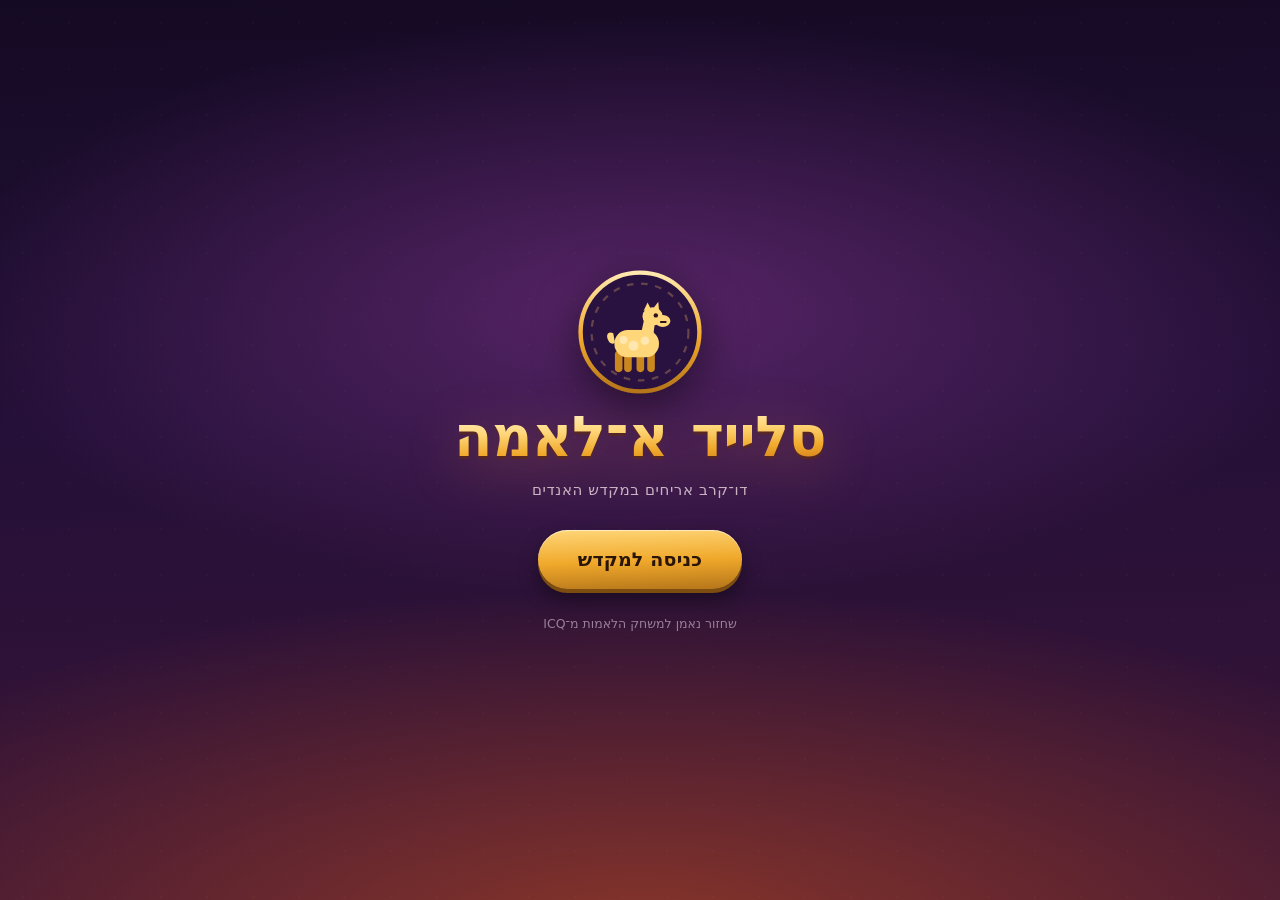
<file: index.html>
<!doctype html>
<html lang="he" dir="rtl">
<head>
<meta charset="utf-8">
<meta name="viewport" content="width=device-width, initial-scale=1, viewport-fit=cover, maximum-scale=1">
<title>סלייד-א-לאמה</title>
<meta name="description" content="סלייד-א-לאמה — שחזור של משחק הלאמות האגדי מ-ICQ. דו-קרב התאמות על לוח 5×5.">
<meta name="theme-color" content="#241038">
<meta name="color-scheme" content="dark">
<meta name="mobile-web-app-capable" content="yes">
<meta name="apple-mobile-web-app-capable" content="yes">
<meta name="apple-mobile-web-app-status-bar-style" content="black-translucent">
<meta name="apple-mobile-web-app-title" content="סלייד-א-לאמה">
<link rel="manifest" href="manifest.json">
<link rel="stylesheet" href="css/style.css">
</head>
<body>

<div id="app">

  <!-- ============================================================ landing -->
  <section class="screen screen-landing is-active" id="screen-landing">
    <div class="landing-inner">
      <div class="landing-badge" id="landing-mark" aria-hidden="true"></div>
      <h1 class="logo">
        <span class="logo-top">סלייד</span><span class="logo-dash">־</span><span class="logo-bottom">א־לאמה</span>
      </h1>
      <p class="tagline">דו־קרב אריחים במקדש האנדים</p>
      <button class="btn btn-primary btn-xl" id="btn-start" type="button">כניסה למקדש</button>
      <p class="landing-note">שחזור נאמן למשחק הלאמות מ־ICQ</p>
    </div>
  </section>

  <!-- =============================================================== menu -->
  <section class="screen screen-menu" id="screen-menu">
    <button class="icon-btn icon-btn-float" id="btn-mute-menu" type="button" aria-label="השתקה"></button>

    <header class="menu-head">
      <h2 class="menu-title">בחרו מצב משחק</h2>
    </header>

    <div class="menu-cards">
      <button class="mode-card" id="btn-mode-ai" type="button">
        <span class="mode-card-art" data-art="ai" aria-hidden="true"></span>
        <span class="mode-card-body">
          <span class="mode-card-title">נגד המחשב</span>
          <span class="mode-card-sub">לאמה אחת מולכם — בשלוש רמות קושי</span>
          <span class="mode-card-stats" id="stats-ai">—</span>
        </span>
      </button>

      <div class="difficulty" id="difficulty" role="group" aria-label="רמת קושי">
        <span class="difficulty-label">רמת קושי</span>
        <div class="seg">
          <button class="seg-btn" type="button" data-diff="easy">קל</button>
          <button class="seg-btn" type="button" data-diff="medium">בינוני</button>
          <button class="seg-btn" type="button" data-diff="hard">קשה</button>
        </div>
      </div>

      <button class="mode-card" id="btn-mode-hotseat" type="button">
        <span class="mode-card-art" data-art="duo" aria-hidden="true"></span>
        <span class="mode-card-body">
          <span class="mode-card-title">שני שחקנים</span>
          <span class="mode-card-sub">על אותו מכשיר, תור אחרי תור</span>
          <span class="mode-card-stats" id="stats-hotseat">—</span>
        </span>
      </button>
    </div>

    <div class="menu-foot">
      <button class="btn btn-ghost" id="btn-help" type="button">איך משחקים?</button>
    </div>
  </section>

  <!-- =============================================================== game -->
  <section class="screen screen-game" id="screen-game">

    <header class="game-head">
      <div class="head-side">
        <button class="icon-btn" id="btn-home" type="button" aria-label="תפריט ראשי"></button>
        <button class="icon-btn" id="btn-restart" type="button" aria-label="משחק חדש"></button>
      </div>
      <div class="head-turncount"><span id="turn-count">1</span><small>תור</small></div>
      <div class="head-side head-side-end">
        <button class="icon-btn" id="btn-mute" type="button" aria-label="השתקה"></button>
      </div>
    </header>

    <!-- lama bench -->
    <div class="bench" id="bench" dir="ltr">
      <div class="bench-plank" aria-hidden="true"></div>
      <div class="bench-divider" aria-hidden="true"></div>
      <div class="bench-lamas" id="lamas"></div>
    </div>

    <!-- score panels -->
    <div class="panels" dir="ltr">
      <div class="panel panel-p1" id="panel-0" dir="rtl">
        <div class="panel-name" id="name-0">שחקן 1</div>
        <div class="panel-score" id="score-0">0</div>
        <div class="panel-lamas"><span id="lamacount-0">5</span> לאמות</div>
      </div>
      <div class="panel panel-p2" id="panel-1" dir="rtl">
        <div class="panel-name" id="name-1">שחקן 2</div>
        <div class="panel-score" id="score-1">0</div>
        <div class="panel-lamas"><span id="lamacount-1">5</span> לאמות</div>
      </div>
    </div>

    <!-- turn strip + next tile -->
    <div class="turnbar">
      <div class="turnbar-text" id="turn-text">תור שלך</div>
      <div class="nexttile">
        <span class="nexttile-label">האריח הבא</span>
        <div class="nexttile-slot" id="next-tile"></div>
      </div>
    </div>

    <!-- board and its 15 entry arrows -->
    <div class="stage" dir="ltr">
      <div class="arrows arrows-top" id="arrows-top"></div>
      <div class="board-mid">
        <div class="arrows arrows-side" id="arrows-left"></div>
        <div class="frame">
          <div class="board" id="board">
            <div class="cells" id="cells"></div>
            <div class="tiles" id="tiles"></div>
            <div class="fx" id="fx"></div>
          </div>
        </div>
        <div class="arrows arrows-side" id="arrows-right"></div>
      </div>
    </div>

    <p class="hint" id="hint">בחרו חץ כדי להחליק את האריח פנימה</p>
  </section>

  <!-- ================================================================ end -->
  <section class="screen screen-end" id="screen-end">
    <canvas class="confetti" id="confetti" aria-hidden="true"></canvas>
    <div class="end-card">
      <div class="end-trophy" id="end-trophy" aria-hidden="true"></div>
      <h2 class="end-title" id="end-title">ניצחון!</h2>
      <p class="end-sub" id="end-sub"></p>
      <div class="end-scores" dir="ltr">
        <div class="end-score" dir="rtl"><span class="end-score-name" id="end-name-0">שחקן 1</span><span class="end-score-val" id="end-score-0">0</span><span class="end-score-lamas" id="end-lamas-0">5 לאמות</span></div>
        <div class="end-score" dir="rtl"><span class="end-score-name" id="end-name-1">שחקן 2</span><span class="end-score-val" id="end-score-1">0</span><span class="end-score-lamas" id="end-lamas-1">5 לאמות</span></div>
      </div>
      <div class="end-actions">
        <button class="btn btn-primary" id="btn-again" type="button">שחק שוב</button>
        <button class="btn btn-ghost" id="btn-tomenu" type="button">תפריט</button>
      </div>
    </div>
  </section>

  <!-- ============================================================== modal -->
  <div class="modal" id="modal" hidden>
    <div class="modal-backdrop" id="modal-backdrop"></div>
    <div class="modal-card" role="dialog" aria-modal="true" aria-labelledby="modal-title">
      <h3 class="modal-title" id="modal-title">כותרת</h3>
      <div class="modal-body" id="modal-body"></div>
      <div class="modal-actions" id="modal-actions"></div>
    </div>
  </div>

</div>

<script src="js/game.js"></script>
<script src="js/audio.js"></script>
<script src="js/ai.js"></script>
<script src="js/ui.js"></script>
</body>
</html>
</file>
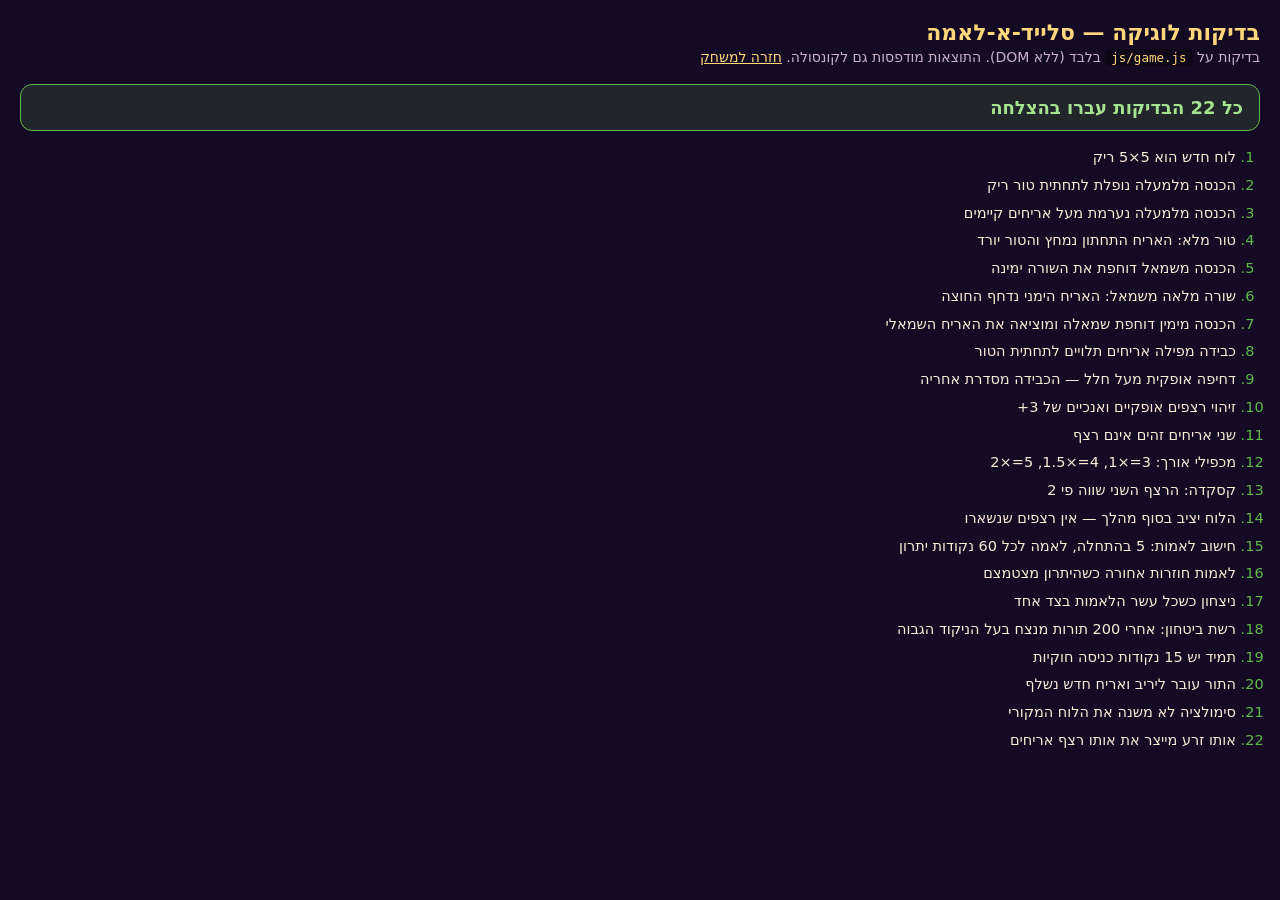
<file: tests.html>
<!doctype html>
<html lang="he" dir="rtl">
<head>
<meta charset="utf-8">
<meta name="viewport" content="width=device-width, initial-scale=1">
<title>בדיקות — סלייד-א-לאמה</title>
<style>
  body { margin: 0; padding: 20px; background: #150a24; color: #f7ead7;
         font-family: "Rubik", "Heebo", "Arial Hebrew", system-ui, sans-serif; }
  h1 { font-size: 22px; color: #ffd77a; margin: 0 0 4px; }
  p.sub { color: #c9b3c6; font-size: 14px; margin: 0 0 18px; }
  #summary { font-size: 18px; font-weight: 800; padding: 12px 16px; border-radius: 12px; margin-bottom: 16px; }
  #summary.pass { background: rgba(95,184,74,.16); border: 1.5px solid #5fb84a; color: #a6e390; }
  #summary.fail { background: rgba(228,64,95,.16); border: 1.5px solid #e4405f; color: #ff8a9d; }
  ol { padding-inline-start: 24px; margin: 0; }
  li { margin-bottom: 6px; font-size: 14.5px; line-height: 1.5; }
  li.ok::marker { color: #5fb84a; }
  li.bad { color: #ff8a9d; }
  li.bad::marker { color: #e4405f; }
  code { direction: ltr; unicode-bidi: embed; display: inline-block; background: rgba(0,0,0,.35);
         padding: 1px 6px; border-radius: 5px; font-size: 12.5px; color: #ffd77a; }
  .detail { display: block; color: #c9b3c6; font-size: 12.5px; direction: ltr; text-align: left; }
  a { color: #ffd77a; }
</style>
</head>
<body>
<h1>בדיקות לוגיקה — סלייד-א-לאמה</h1>
<p class="sub">בדיקות על <code>js/game.js</code> בלבד (ללא DOM). התוצאות מודפסות גם לקונסולה. <a href="index.html">חזרה למשחק</a></p>
<div id="summary">מריץ…</div>
<ol id="results"></ol>

<script src="js/game.js"></script>
<script>
(function () {
  'use strict';
  var G = window.SAL.Game;
  var results = [];

  function check(name, fn) {
    try {
      fn();
      results.push({ name: name, ok: true });
      console.log('%c PASS ', 'background:#2c7a22;color:#fff', name);
    } catch (err) {
      results.push({ name: name, ok: false, detail: err && err.message });
      console.error('FAIL:', name, '\n ', err && err.message);
    }
  }

  function eq(actual, expected, what) {
    var a = JSON.stringify(actual), b = JSON.stringify(expected);
    if (a !== b) throw new Error((what || 'value') + ': got ' + a + ', expected ' + b);
  }
  function ok(cond, what) { if (!cond) throw new Error(what || 'expected truthy'); }

  var T = { B: '0', C: '1', A: '2', G: '3', L: '4', D: '5' };
  function move(side, index) { return { side: side, index: index }; }
  function tile(t) { return G.makeTile(t); }

  /* ---------------------------------------------------------- 1. board -- */

  check('לוח חדש הוא 5×5 ריק', function () {
    var b = G.emptyBoard();
    eq(G.toTypes(b), ['.....', '.....', '.....', '.....', '.....']);
    ok(G.isEmpty(b), 'board should report empty');
  });

  /* -------------------------------------------------- 2-4. top insertion -- */

  check('הכנסה מלמעלה נופלת לתחתית טור ריק', function () {
    var res = G.applyInsert(G.emptyBoard(), tile(0), move('top', 2));
    eq(G.toTypes(res.board), ['.....', '.....', '.....', '.....', '..0..']);
    eq(res.crushed.length, 0, 'crushed count');
  });

  check('הכנסה מלמעלה נערמת מעל אריחים קיימים', function () {
    var b = G.fromTypes(['.....', '.....', '.....', '..1..', '..0..']);
    var res = G.applyInsert(b, tile(2), move('top', 2));
    eq(G.toTypes(res.board), ['.....', '.....', '..2..', '..1..', '..0..']);
  });

  check('טור מלא: האריח התחתון נמחץ והטור יורד', function () {
    var b = G.fromTypes(['..0..', '..1..', '..2..', '..3..', '..4..']);
    var res = G.applyInsert(b, tile(5), move('top', 2));
    eq(G.toTypes(res.board), ['..5..', '..0..', '..1..', '..2..', '..3..'], 'column shifted down');
    eq(res.crushed.length, 1, 'one tile crushed');
    eq(res.crushed[0].tile.t, 4, 'the bottom tile (4) is the one crushed');
  });

  /* ------------------------------------------- 5-7. horizontal insertion -- */

  check('הכנסה משמאל דוחפת את השורה ימינה', function () {
    var b = G.fromTypes(['.....', '.....', '.....', '.....', '01...']);
    var res = G.applyInsert(b, tile(2), move('left', 4));
    eq(G.toTypes(res.board), ['.....', '.....', '.....', '.....', '201..']);
    eq(res.crushed.length, 0, 'nothing pushed out of a non-full row');
  });

  check('שורה מלאה משמאל: האריח הימני נדחף החוצה', function () {
    var b = G.fromTypes(['.....', '.....', '.....', '.....', '01234']);
    var res = G.applyInsert(b, tile(5), move('left', 4));
    eq(G.toTypes(res.board), ['.....', '.....', '.....', '.....', '50123']);
    eq(res.crushed.length, 1, 'one tile pushed out');
    eq(res.crushed[0].tile.t, 4, 'the rightmost tile leaves');
  });

  check('הכנסה מימין דוחפת שמאלה ומוציאה את האריח השמאלי', function () {
    var b = G.fromTypes(['.....', '.....', '.....', '.....', '01234']);
    var res = G.applyInsert(b, tile(5), move('right', 4));
    eq(G.toTypes(res.board), ['.....', '.....', '.....', '.....', '12345']);
    eq(res.crushed[0].tile.t, 0, 'the leftmost tile leaves');
  });

  /* -------------------------------------------------------- 8. gravity -- */

  check('כבידה מפילה אריחים תלויים לתחתית הטור', function () {
    var b = G.fromTypes(['0....', '1....', '.....', '....2', '.....']);
    var g = G.applyGravity(b);
    eq(G.toTypes(g.board), ['.....', '.....', '.....', '0....', '1...2']);
    eq(g.moves.length, 3, 'three tiles moved');
  });

  check('דחיפה אופקית מעל חלל — הכבידה מסדרת אחריה', function () {
    var b = G.fromTypes(['.....', '.....', '.....', '0....', '00...']);
    var res = G.applyInsert(b, tile(1), move('left', 3));
    eq(G.toTypes(res.board), ['.....', '.....', '.....', '10...', '00...'], 'row pushed right');
    var g = G.applyGravity(res.board);
    eq(G.toTypes(g.board), ['.....', '.....', '.....', '10...', '00...'], 'already settled');
  });

  /* --------------------------------------------------- 10-11. matching -- */

  check('זיהוי רצפים אופקיים ואנכיים של 3+', function () {
    var b = G.fromTypes(['.....', '.....', '...2.', '...2.', '11122']);
    var runs = G.findRuns(b);
    eq(runs.length, 2, 'one horizontal + one vertical run');
    var h = runs.filter(function (r) { return r.dir === 'h'; })[0];
    var v = runs.filter(function (r) { return r.dir === 'v'; })[0];
    eq(h.cells.length, 3, 'horizontal run length');
    eq(v.cells.length, 3, 'vertical run length');
    eq(v.t, 2, 'vertical run is apples');
  });

  check('שני אריחים זהים אינם רצף', function () {
    var b = G.fromTypes(['.....', '.....', '.....', '.....', '11...']);
    eq(G.findRuns(b).length, 0, 'runs found');
  });

  /* ----------------------------------------------------- 12. multipliers -- */

  check('מכפילי אורך: 3=×1, 4=×1.5, 5=×2', function () {
    eq(G.lengthMultiplier(3), 1);
    eq(G.lengthMultiplier(4), 1.5);
    eq(G.lengthMultiplier(5), 2);

    var three = G.fromTypes(['.....', '.....', '.....', '.....', '000..']);
    eq(G.resolveMatches(three, null).points, 30, '3 bananas');

    var four = G.fromTypes(['.....', '.....', '.....', '.....', '1111.']);
    eq(G.resolveMatches(four, null).points, 90, '4 cherries = floor(60*1.5)');

    var five = G.fromTypes(['.....', '.....', '.....', '.....', '00000']);
    eq(G.resolveMatches(five, null).points, 100, '5 bananas = floor(50*2)');
  });

  /* -------------------------------------------------------- 13. cascade -- */

  check('קסקדה: הרצף השני שווה פי 2', function () {
    /* Cherry pushed into the (full) row 3 from the left: the pushed-out tile
       lets a banana row complete, and the tiles that drop into the hole form a
       second, doubled match. */
    var b = G.fromTypes([
      '2....',
      '0320.',
      '51031',
      '00243',
      '22022'
    ]);
    var res = G.applyMove(b, tile(1), move('left', 3));
    var matchSteps = res.steps.filter(function (s) { return s.type === 'match'; });
    eq(matchSteps.length, 2, 'number of match passes');
    eq(matchSteps[0].cascade, 1, 'first pass is cascade 1');
    eq(matchSteps[1].cascade, 2, 'second pass is cascade 2');
    eq(matchSteps[0].points, matchSteps[0].base, 'cascade 1 is unmultiplied');
    eq(matchSteps[1].points, matchSteps[1].base * 2, 'cascade 2 doubles its base');
    eq([matchSteps[0].points, matchSteps[1].points], [30, 400], 'concrete cascade values');
    eq(res.points, 430, 'total for the move');
    eq(res.crushed.length, 1, 'the full row pushed one tile out');
    eq(G.toTypes(res.board), ['.....', '2....', '03.0.', '51.31', '10.24'], 'settled board');
  });

  check('הלוח יציב בסוף מהלך — אין רצפים שנשארו', function () {
    var b = G.fromTypes(['.....', '.....', '.....', '.....', '.111.']);
    var res = G.applyMove(b, tile(1), move('top', 0));
    eq(G.findRuns(res.board).length, 0, 'no runs remain after resolution');
    ok(res.points > 0, 'the completed run scored');
  });

  /* ---------------------------------------------------------- 15. lamas -- */

  check('חישוב לאמות: 5 בהתחלה, לאמה לכל 60 נקודות יתרון', function () {
    eq(G.lamasForP1(0, 0), 5, 'even game');
    eq(G.lamasForP1(59, 0), 5, 'lead below the threshold');
    eq(G.lamasForP1(60, 0), 6, 'one full lead step');
    eq(G.lamasForP1(0, 60), 4, 'trailing by one step');
    eq(G.lamasForP1(180, 0), 8, 'three steps');
    eq(G.lamasForP1(10000, 0), 10, 'clamped at ten');
    eq(G.lamasForP1(0, 10000), 0, 'clamped at zero');
  });

  check('לאמות חוזרות אחורה כשהיתרון מצטמצם', function () {
    eq(G.lamasForP1(300, 0), 10, 'p1 far ahead');
    eq(G.lamasForP1(300, 120), 8, 'lead shrank to 180 -> 8 lamas');
    eq(G.lamasForP1(300, 300), 5, 'back to even');
  });

  /* --------------------------------------------------- 17. win condition -- */

  check('ניצחון כשכל עשר הלאמות בצד אחד', function () {
    var s = G.createState({ seed: 5, mode: 'hotseat' });
    s.scores = [299, 0];
    s.board = G.fromTypes(['.....', '.....', '.....', '.....', '.555.']);
    s.nextTile = G.makeTile(5);
    var res = G.playMove(s, move('top', 0));
    ok(res.points >= 180, 'three gems score at least 180, got ' + res.points);
    eq(s.lamas, 10, 'all lamas crossed');
    ok(s.over, 'game should be over');
    eq(s.winner, 0, 'player 1 wins');
    eq(s.reason, 'lamas', 'win reason');
  });

  check('רשת ביטחון: אחרי 200 תורות מנצח בעל הניקוד הגבוה', function () {
    var s = G.createState({ seed: 9, mode: 'hotseat' });
    s.turn = G.MAX_TURNS;
    s.scores = [120, 100];
    s.nextTile = G.makeTile(0);
    G.playMove(s, move('top', 0));
    ok(s.over, 'game ends at the turn cap');
    eq(s.reason, 'turns', 'reason');
    eq(s.winner, 0, 'higher score wins');
  });

  /* ----------------------------------------------------------- 19. misc -- */

  check('תמיד יש 15 נקודות כניסה חוקיות', function () {
    eq(G.legalMoves().length, 15, 'move count');
    var full = G.fromTypes(['01234', '01234', '01234', '01234', '01234']);
    eq(G.legalMoves().length, 15, 'a full board still offers every entry');
    var res = G.applyMove(full, tile(5), move('right', 0));
    ok(res.crushed.length === 1, 'a full row still accepts a tile by pushing one out');
  });

  check('התור עובר ליריב ואריח חדש נשלף', function () {
    var s = G.createState({ seed: 11, mode: 'hotseat' });
    var first = s.nextTile;
    eq(s.current, 0, 'player 1 starts');
    G.playMove(s, move('top', 0));
    eq(s.current, 1, 'turn passed');
    eq(s.turn, 2, 'turn counter advanced');
    ok(s.nextTile !== first, 'a fresh tile was drawn');
  });

  check('סימולציה לא משנה את הלוח המקורי', function () {
    var b = G.fromTypes(['.....', '.....', '.....', '.....', '.111.']);
    var before = G.toTypes(b);
    G.simulate(b, tile(1), move('left', 4));
    G.applyMove(b, tile(1), move('top', 0));
    eq(G.toTypes(b), before, 'source board untouched');
  });

  check('אותו זרע מייצר את אותו רצף אריחים', function () {
    var a = G.createState({ seed: 1234 });
    var c = G.createState({ seed: 1234 });
    var seqA = [], seqC = [];
    for (var i = 0; i < 20; i++) {
      seqA.push(G.pickTileType(a.rnd));
      seqC.push(G.pickTileType(c.rnd));
    }
    eq(seqA, seqC, 'deterministic RNG');
    ok(seqA.some(function (t) { return t !== seqA[0]; }), 'the stream is not constant');
  });

  /* ---------------------------------------------------------- summary -- */

  var passed = results.filter(function (r) { return r.ok; }).length;
  var total = results.length;
  var list = document.getElementById('results');
  results.forEach(function (r) {
    var li = document.createElement('li');
    li.className = r.ok ? 'ok' : 'bad';
    li.textContent = r.name;
    if (!r.ok) {
      var d = document.createElement('span');
      d.className = 'detail';
      d.textContent = r.detail || '';
      li.appendChild(d);
    }
    list.appendChild(li);
  });
  var sum = document.getElementById('summary');
  sum.className = passed === total ? 'pass' : 'fail';
  sum.textContent = passed === total
    ? 'כל ' + total + ' הבדיקות עברו בהצלחה'
    : (total - passed) + ' מתוך ' + total + ' בדיקות נכשלו';
  console.log('%c' + passed + '/' + total + ' tests passed', 'font-weight:bold');
})();
</script>
</body>
</html>
</file>
<file: css/style.css>
/* ==========================================================================
   סלייד-א-לאמה — Andean temple at sunset.
   Palette: indigo night, sun-baked stone, molten gold. No external assets.
   ========================================================================== */

:root {
  /* ground */
  --night-0: #150a24;
  --night-1: #241038;
  --night-2: #33184c;
  --dusk:    #6a2a6f;
  --ember:   #c8501f;

  /* stone */
  --stone-1: #5b4560;
  --stone-2: #3d2b48;
  --stone-3: #2a1c33;
  --recess:  #1d1128;

  /* gold + ink */
  --gold-1:  #ffd77a;
  --gold-2:  #f0a92b;
  --gold-3:  #b5751a;
  --cream:   #f7ead7;
  --cream-dim: #c9b3c6;

  /* tiles */
  --t-banana: #f5cf3f;
  --t-cherry: #e4405f;
  --t-apple:  #5fb84a;
  --t-grapes: #a35ad6;
  --t-bell:   #ff8f2e;
  --t-gem:    #34c9dd;

  /* player accents */
  --p1: #ffb545;
  --p2: #4ad3d0;

  --radius: 14px;
  --radius-sm: 10px;
  --shadow-lift: 0 10px 26px rgba(0, 0, 0, .45);

  /* board metrics — everything below is derived from --stage */
  --stage: min(calc(100vw - 18px), 430px);
  --gap: 6px;
  --arrow: 28px;
  --agap: 5px;
  --frame: 9px;   /* stone border thickness, part of the layout */
  --framebd: 2px; /* gold inlay on the frame */
  --edge: calc(var(--arrow) + var(--agap) + var(--frame) + var(--framebd));
  --cell: calc((var(--stage) - 2 * var(--edge) - 4 * var(--gap)) / 5);
  --step: calc(var(--cell) + var(--gap));
}

* { box-sizing: border-box; -webkit-tap-highlight-color: transparent; }

html, body {
  margin: 0;
  padding: 0;
  height: 100%;
  overflow: hidden;
}

body {
  background: var(--night-0);
  color: var(--cream);
  font-family: "Rubik", "Heebo", "Arial Hebrew", "Narkisim", "Segoe UI", system-ui, -apple-system, sans-serif;
  font-size: 16px;
  line-height: 1.45;
  overscroll-behavior: none;
  touch-action: manipulation;
  user-select: none;
  -webkit-user-select: none;
}

#app {
  position: relative;
  height: 100%;
  height: 100dvh;
  width: 100%;
  overflow: hidden;
  /* sunset behind the temple: warm low glow + violet halo */
  background:
    radial-gradient(120% 62% at 50% 104%, rgba(200, 80, 31, .55) 0%, rgba(200, 80, 31, 0) 62%),
    radial-gradient(78% 46% at 50% 34%, rgba(146, 60, 158, .48) 0%, rgba(146, 60, 158, 0) 70%),
    linear-gradient(178deg, var(--night-0) 0%, var(--night-1) 46%, #3a1436 100%);
}

/* faint stone-dust texture, pure CSS */
#app::after {
  content: "";
  position: absolute;
  inset: 0;
  pointer-events: none;
  opacity: .5;
  background-image:
    radial-gradient(rgba(255, 226, 180, .05) 1px, transparent 1px),
    radial-gradient(rgba(255, 226, 180, .035) 1px, transparent 1px);
  background-size: 46px 46px, 71px 71px;
  background-position: 0 0, 23px 31px;
}

/* ------------------------------------------------------------- screens -- */

.screen {
  position: absolute;
  inset: 0;
  display: none;
  flex-direction: column;
  align-items: center;
  padding: max(10px, env(safe-area-inset-top)) 10px max(10px, env(safe-area-inset-bottom));
  z-index: 1;
}
.screen.is-active { display: flex; animation: screen-in .28s ease both; }

@keyframes screen-in {
  from { opacity: 0; transform: translateY(10px); }
  to   { opacity: 1; transform: none; }
}

/* ------------------------------------------------------------- buttons -- */

.btn {
  font: inherit;
  font-weight: 800;
  letter-spacing: .01em;
  border: 0;
  cursor: pointer;
  padding: 13px 26px;
  border-radius: 999px;
  color: #2a1508;
  background: linear-gradient(178deg, var(--gold-1) 0%, var(--gold-2) 52%, var(--gold-3) 100%);
  box-shadow: 0 4px 0 #7c4d0f, 0 10px 20px rgba(0, 0, 0, .4), inset 0 1px 0 rgba(255, 255, 255, .55);
  transition: transform .12s ease, box-shadow .12s ease, filter .12s ease;
}
.btn:active { transform: translateY(3px); box-shadow: 0 1px 0 #7c4d0f, 0 4px 10px rgba(0, 0, 0, .4), inset 0 1px 0 rgba(255, 255, 255, .4); }
.btn-xl { padding: 16px 40px; font-size: 19px; }

.btn-ghost {
  color: var(--gold-1);
  background: rgba(58, 30, 74, .72);
  border: 1.5px solid rgba(255, 197, 106, .4);
  box-shadow: inset 0 1px 0 rgba(255, 255, 255, .08), 0 6px 16px rgba(0, 0, 0, .35);
}
.btn-ghost:active { transform: translateY(2px); box-shadow: inset 0 1px 0 rgba(255, 255, 255, .08); }

.icon-btn {
  width: 40px;
  height: 40px;
  display: grid;
  place-items: center;
  border-radius: 12px;
  border: 1.5px solid rgba(255, 197, 106, .28);
  background: linear-gradient(180deg, rgba(74, 44, 92, .9), rgba(45, 25, 60, .9));
  color: var(--gold-1);
  cursor: pointer;
  padding: 0;
  transition: transform .12s ease, border-color .12s ease, background .12s ease;
}
.icon-btn:active { transform: scale(.92); }
.icon-btn svg { width: 20px; height: 20px; display: block; }
.icon-btn.is-off { color: var(--cream-dim); border-color: rgba(255, 255, 255, .14); }
.icon-btn-float { position: absolute; top: max(12px, env(safe-area-inset-top)); inset-inline-end: 12px; z-index: 3; }

/* ------------------------------------------------------------- landing -- */

.screen-landing { justify-content: center; }
.landing-inner { text-align: center; display: flex; flex-direction: column; align-items: center; gap: 6px; }

.landing-badge { width: 132px; height: 132px; margin-bottom: 6px; filter: drop-shadow(0 12px 22px rgba(0, 0, 0, .5)); animation: bob 3.4s ease-in-out infinite; }
.landing-badge svg { width: 100%; height: 100%; display: block; }
@keyframes bob { 0%, 100% { transform: translateY(0) } 50% { transform: translateY(-7px) } }

.logo {
  margin: 0;
  font-size: clamp(38px, 12vw, 56px);
  font-weight: 900;
  line-height: .96;
  letter-spacing: -.01em;
  background: linear-gradient(178deg, #fff3d2 0%, var(--gold-1) 38%, var(--gold-2) 70%, #d0781b 100%);
  -webkit-background-clip: text;
  background-clip: text;
  color: transparent;
  filter: drop-shadow(0 3px 0 rgba(96, 44, 8, .55)) drop-shadow(0 10px 26px rgba(255, 150, 40, .3));
}
.logo-dash { opacity: .7; }
.tagline { margin: 10px 0 22px; color: var(--cream-dim); font-size: 15px; letter-spacing: .04em; }
.landing-note { margin: 20px 0 0; font-size: 12.5px; color: rgba(201, 179, 198, .68); }

/* ---------------------------------------------------------------- menu -- */

.screen-menu { justify-content: center; gap: 14px; }
.menu-head { text-align: center; }
.menu-title { margin: 0 0 4px; font-size: 22px; font-weight: 800; color: var(--gold-1); }

.menu-cards { width: 100%; max-width: 420px; display: flex; flex-direction: column; gap: 12px; }

.mode-card {
  font: inherit;
  text-align: start;
  cursor: pointer;
  display: flex;
  align-items: center;
  gap: 14px;
  width: 100%;
  padding: 14px 16px;
  color: var(--cream);
  border-radius: 18px;
  border: 1.5px solid rgba(255, 197, 106, .26);
  background: linear-gradient(160deg, rgba(84, 46, 104, .92), rgba(40, 21, 56, .94));
  box-shadow: var(--shadow-lift), inset 0 1px 0 rgba(255, 255, 255, .07);
  transition: transform .14s ease, border-color .14s ease, box-shadow .14s ease;
}
.mode-card:active { transform: scale(.98); }
.mode-card.is-selected { border-color: var(--gold-2); box-shadow: var(--shadow-lift), 0 0 0 2px rgba(240, 169, 43, .28), inset 0 1px 0 rgba(255, 255, 255, .1); }
.mode-card-art { flex: 0 0 auto; width: 56px; height: 56px; }
.mode-card-art svg { width: 100%; height: 100%; display: block; }
.mode-card-body { display: flex; flex-direction: column; gap: 2px; min-width: 0; }
.mode-card-title { font-size: 19px; font-weight: 800; color: var(--gold-1); }
.mode-card-sub { font-size: 13px; color: var(--cream-dim); }
.mode-card-stats { font-size: 12px; color: rgba(255, 197, 106, .68); margin-top: 3px; letter-spacing: .02em; }

.difficulty { display: flex; align-items: center; justify-content: space-between; gap: 10px; padding: 4px 6px 2px; }
.difficulty-label { font-size: 13px; color: var(--cream-dim); font-weight: 700; }
.seg { display: flex; gap: 4px; padding: 4px; border-radius: 999px; background: rgba(24, 12, 36, .8); border: 1px solid rgba(255, 197, 106, .16); }
.seg-btn {
  font: inherit; font-size: 13.5px; font-weight: 700; cursor: pointer;
  padding: 7px 15px; border-radius: 999px; border: 0;
  background: transparent; color: var(--cream-dim);
  transition: background .14s ease, color .14s ease;
}
.seg-btn.is-on { background: linear-gradient(180deg, var(--gold-1), var(--gold-2)); color: #2a1508; box-shadow: 0 2px 0 #8a5510; }

.menu-foot { margin-top: 6px; }

/* ---------------------------------------------------------------- game -- */

.screen-game { justify-content: flex-start; gap: 8px; }

.game-head { width: 100%; max-width: 430px; display: flex; align-items: center; justify-content: space-between; }
.head-side { display: flex; gap: 8px; }
.head-turncount { text-align: center; line-height: 1; color: var(--cream-dim); }
.head-turncount span { display: block; font-size: 19px; font-weight: 800; color: var(--gold-1); }
.head-turncount small { font-size: 10.5px; letter-spacing: .1em; opacity: .8; }

/* --- bench of lamas --- */
.bench { position: relative; width: 100%; max-width: 430px; height: 58px; flex: 0 0 auto; }
.bench-plank {
  position: absolute; left: 2px; right: 2px; bottom: 4px; height: 11px; border-radius: 5px;
  background: linear-gradient(180deg, #6d4b3a 0%, #4a3026 60%, #33201a 100%);
  box-shadow: 0 3px 8px rgba(0, 0, 0, .45), inset 0 1px 0 rgba(255, 210, 160, .22);
}
.bench-divider {
  position: absolute; left: 50%; top: 2px; bottom: 4px; width: 2px; margin-left: -1px;
  background: linear-gradient(180deg, rgba(255, 197, 106, 0), rgba(255, 197, 106, .38));
  border-radius: 2px;
}
.bench-lamas { position: absolute; inset: 0; }

.lama {
  position: absolute;
  bottom: 12px;
  width: 30px;
  height: 34px;
  transition: transform .34s cubic-bezier(.34, .9, .4, 1);
  will-change: transform;
}
.lama-body { width: 100%; height: 100%; transform-origin: 50% 92%; }
.lama-body svg { width: 100%; height: 100%; display: block; overflow: visible; }
.lama.face-right .lama-body { transform: scaleX(-1); }
.lama.walking .lama-body { animation: waddle .17s ease-in-out 2; }
.lama.face-right.walking .lama-body { animation: waddle-flip .17s ease-in-out 2; }
@keyframes waddle {
  0%, 100% { transform: rotate(0deg) translateY(0); }
  50%      { transform: rotate(-7deg) translateY(-3px); }
}
@keyframes waddle-flip {
  0%, 100% { transform: scaleX(-1) rotate(0deg) translateY(0); }
  50%      { transform: scaleX(-1) rotate(-7deg) translateY(-3px); }
}

/* --- score panels --- */
.panels { width: 100%; max-width: 430px; display: flex; gap: 8px; }
.panel {
  flex: 1 1 0;
  min-width: 0;
  padding: 8px 12px;
  border-radius: var(--radius);
  border: 1.5px solid rgba(255, 255, 255, .09);
  background: linear-gradient(165deg, rgba(70, 38, 90, .82), rgba(33, 17, 47, .88));
  box-shadow: inset 0 1px 0 rgba(255, 255, 255, .06);
  transition: border-color .2s ease, box-shadow .2s ease, transform .2s ease;
}
.panel-name { font-size: 12.5px; font-weight: 700; color: var(--cream-dim); white-space: nowrap; overflow: hidden; text-overflow: ellipsis; }
.panel-score { font-size: 30px; font-weight: 900; line-height: 1.1; letter-spacing: -.02em; color: var(--cream); font-variant-numeric: tabular-nums; }
.panel-lamas { font-size: 11.5px; color: rgba(201, 179, 198, .8); }
.panel-p1.is-turn { border-color: var(--p1); box-shadow: 0 0 0 2px rgba(255, 181, 69, .2), inset 0 1px 0 rgba(255, 255, 255, .1); }
.panel-p2.is-turn { border-color: var(--p2); box-shadow: 0 0 0 2px rgba(74, 211, 208, .2), inset 0 1px 0 rgba(255, 255, 255, .1); }
.panel-p1.is-turn .panel-score { color: var(--p1); }
.panel-p2.is-turn .panel-score { color: var(--p2); }
.panel-score.bump { animation: bump .26s ease; }
@keyframes bump { 50% { transform: scale(1.16); } }

/* --- turn bar + next tile --- */
.turnbar { width: 100%; max-width: 430px; display: flex; align-items: center; justify-content: space-between; gap: 10px; }
.turnbar-text { font-size: 17px; font-weight: 800; color: var(--gold-1); }
.turnbar-text.thinking::after {
  content: "\2022\2022\2022";
  display: inline-block;
  margin-inline-start: .3em;
  letter-spacing: .12em;
  animation: dots 1.1s ease-in-out infinite;
}
@keyframes dots { 0%, 100% { opacity: .25; } 50% { opacity: 1; } }

.nexttile { display: flex; align-items: center; gap: 8px; }
.nexttile-label { font-size: 11.5px; color: var(--cream-dim); }
.nexttile-slot {
  width: 46px; height: 46px; border-radius: var(--radius-sm);
  background: rgba(20, 10, 30, .62);
  border: 1.5px dashed rgba(255, 197, 106, .38);
  display: grid; place-items: center; padding: 3px;
}
.nexttile-slot .tile { position: static; width: 100%; height: 100%; transform: none !important; animation: pop-in .22s ease; }
.nexttile-slot .tile svg { width: 78%; height: 78%; }
@keyframes pop-in { from { transform: scale(.6); opacity: 0; } }

/* --- stage: arrows + board --- */
.stage { width: var(--stage); display: flex; flex-direction: column; align-items: center; gap: var(--agap); margin-top: 2px; }
.board-mid { display: flex; align-items: center; gap: var(--agap); }

.arrows { display: flex; }
.arrows-top { flex-direction: row; gap: var(--gap); height: var(--arrow); }
.arrows-top .arrow { width: var(--cell); height: var(--arrow); }
.arrows-side { flex-direction: column; gap: var(--gap); width: var(--arrow); }
.arrows-side .arrow { width: var(--arrow); height: var(--cell); }

.arrow {
  display: grid; place-items: center;
  padding: 0; border: 0; cursor: pointer;
  border-radius: 8px;
  background: rgba(255, 197, 106, .1);
  color: rgba(255, 215, 122, .72);
  transition: color .14s ease, background .14s ease, transform .14s ease, filter .14s ease;
}
.arrow svg { width: 68%; height: 68%; display: block; }
.arrow:not(:disabled):hover { color: var(--gold-1); background: rgba(255, 197, 106, .18); filter: drop-shadow(0 0 6px rgba(255, 190, 80, .7)); }
.arrow:not(:disabled):active { transform: scale(.86); color: #fff2cf; }
.arrow:disabled { opacity: .26; cursor: default; }
.arrow.is-hot { color: var(--gold-1); background: rgba(255, 197, 106, .2); }

/* stone frame: real layout box, drawn entirely with gradients */
.frame {
  position: relative;
  padding: var(--frame);
  border: var(--framebd) solid rgba(255, 197, 106, .38);
  border-radius: 16px;
  background: linear-gradient(160deg, var(--stone-1), var(--stone-2) 52%, var(--stone-3));
  box-shadow:
    0 14px 30px rgba(0, 0, 0, .55),
    0 0 50px rgba(190, 90, 200, .18),
    inset 0 1px 0 rgba(255, 226, 180, .22),
    inset 0 -2px 6px rgba(0, 0, 0, .45);
}
/* carved masonry lines */
.frame::before {
  content: "";
  position: absolute;
  inset: 0;
  border-radius: 14px;
  pointer-events: none;
  opacity: .45;
  background:
    repeating-linear-gradient(90deg, rgba(0, 0, 0, .2) 0 1.5px, transparent 1.5px 19px),
    repeating-linear-gradient(0deg, rgba(0, 0, 0, .2) 0 1.5px, transparent 1.5px 19px);
}
.board {
  position: relative;
  width: calc(5 * var(--cell) + 4 * var(--gap));
  height: calc(5 * var(--cell) + 4 * var(--gap));
  border-radius: 6px;
  box-shadow: 0 0 0 1px rgba(0, 0, 0, .45), inset 0 0 18px rgba(0, 0, 0, .5);
}

.cells { position: absolute; inset: 0; display: grid; grid-template-columns: repeat(5, var(--cell)); grid-template-rows: repeat(5, var(--cell)); gap: var(--gap); }
.cell {
  border-radius: var(--radius-sm);
  background: linear-gradient(160deg, var(--recess), #150c1f);
  box-shadow: inset 0 2px 5px rgba(0, 0, 0, .65), inset 0 -1px 0 rgba(255, 255, 255, .05);
}

.tiles, .fx { position: absolute; inset: 0; pointer-events: none; }

.tile {
  position: absolute;
  top: 0; left: 0;
  width: var(--cell);
  height: var(--cell);
  border-radius: var(--radius-sm);
  display: grid;
  place-items: center;
  transition: transform .24s cubic-bezier(.3, .85, .35, 1);
  will-change: transform;
  background: linear-gradient(165deg, var(--tint-hi), var(--tint) 58%, var(--tint-lo));
  box-shadow:
    inset 0 1.5px 0 rgba(255, 255, 255, .5),
    inset 0 -2px 0 rgba(0, 0, 0, .28),
    0 3px 6px rgba(0, 0, 0, .45);
}
.tile svg { width: 76%; height: 76%; display: block; filter: drop-shadow(0 1px 1px rgba(0, 0, 0, .3)); }
.tile.landed { animation: squash .2s ease; }
@keyframes squash {
  0% { filter: brightness(1.35); }
  40% { filter: brightness(1.1); }
  100% { filter: brightness(1); }
}
.tile.pop { animation: pop .3s ease forwards; z-index: 3; }
@keyframes pop {
  0%   { filter: brightness(1) }
  35%  { transform: var(--pos) scale(1.22); filter: brightness(2.1); }
  100% { transform: var(--pos) scale(.15); opacity: 0; filter: brightness(2.4); }
}
.tile.crush { animation: crush .3s ease forwards; z-index: 3; }
@keyframes crush {
  0%   { opacity: 1; }
  100% { transform: var(--pos) scale(.55) rotate(16deg); opacity: 0; filter: saturate(.2) brightness(.5); }
}

/* score floaters + combo banner */
.floater {
  position: absolute;
  transform: translate(-50%, -50%);
  font-weight: 900;
  font-size: 19px;
  color: var(--gold-1);
  text-shadow: 0 2px 0 #6b3a06, 0 0 14px rgba(255, 190, 80, .8);
  animation: float-up .62s ease-out forwards;
  pointer-events: none;
  white-space: nowrap;
}
@keyframes float-up {
  0%   { opacity: 0; transform: translate(-50%, -50%) scale(.7); }
  22%  { opacity: 1; transform: translate(-50%, -70%) scale(1.1); }
  100% { opacity: 0; transform: translate(-50%, -170%) scale(1); }
}
.combo {
  position: absolute; left: 50%; top: 12%;
  transform: translateX(-50%);
  font-weight: 900; font-size: 22px; letter-spacing: .04em;
  color: #fff3d2;
  text-shadow: 0 2px 0 #8a3d06, 0 0 18px rgba(255, 140, 40, .9);
  animation: combo-in .5s ease forwards;
}
@keyframes combo-in {
  0%   { opacity: 0; transform: translateX(-50%) scale(.5) rotate(-8deg); }
  30%  { opacity: 1; transform: translateX(-50%) scale(1.15) rotate(2deg); }
  100% { opacity: 0; transform: translateX(-50%) scale(1) rotate(0); }
}

.hint { margin: 4px 0 0; font-size: 12.5px; color: rgba(201, 179, 198, .7); min-height: 18px; text-align: center; }

/* ----------------------------------------------------------------- end -- */

.screen-end { justify-content: center; }
.confetti { position: absolute; inset: 0; width: 100%; height: 100%; pointer-events: none; z-index: 0; }
.end-card {
  position: relative;
  z-index: 1;
  width: 100%;
  max-width: 400px;
  text-align: center;
  padding: 24px 20px;
  border-radius: 22px;
  border: 1.5px solid rgba(255, 197, 106, .32);
  background: linear-gradient(165deg, rgba(76, 40, 96, .95), rgba(32, 16, 46, .97));
  box-shadow: var(--shadow-lift);
  animation: end-in .38s cubic-bezier(.2, .9, .3, 1.15) both;
}
@keyframes end-in { from { opacity: 0; transform: translateY(18px) scale(.94); } }
.end-trophy { width: 84px; height: 84px; margin: 0 auto 6px; }
.end-trophy svg { width: 100%; height: 100%; display: block; }
.end-title { margin: 0; font-size: 30px; font-weight: 900; color: var(--gold-1); text-shadow: 0 2px 0 rgba(90, 42, 6, .6); }
.end-sub { margin: 4px 0 16px; color: var(--cream-dim); font-size: 14px; }
.end-scores { display: flex; gap: 10px; margin-bottom: 20px; }
.end-score { flex: 1 1 0; padding: 10px; border-radius: var(--radius); background: rgba(18, 9, 28, .6); border: 1px solid rgba(255, 255, 255, .08); display: flex; flex-direction: column; gap: 1px; }
.end-score.is-winner { border-color: var(--gold-2); box-shadow: 0 0 0 2px rgba(240, 169, 43, .25); }
.end-score-name { font-size: 12.5px; color: var(--cream-dim); }
.end-score-val { font-size: 26px; font-weight: 900; font-variant-numeric: tabular-nums; }
.end-score-lamas { font-size: 11.5px; color: rgba(255, 197, 106, .75); }
.end-actions { display: flex; gap: 10px; justify-content: center; }

/* --------------------------------------------------------------- modal -- */

.modal { position: absolute; inset: 0; z-index: 10; display: grid; place-items: center; padding: 16px; }
.modal[hidden] { display: none; }
.modal-backdrop { position: absolute; inset: 0; background: rgba(10, 4, 18, .74); backdrop-filter: blur(3px); -webkit-backdrop-filter: blur(3px); animation: fade-in .18s ease; }
@keyframes fade-in { from { opacity: 0; } }
.modal-card {
  position: relative;
  width: 100%;
  max-width: 380px;
  max-height: 82vh;
  overflow-y: auto;
  padding: 20px;
  border-radius: 20px;
  border: 1.5px solid rgba(255, 197, 106, .3);
  background: linear-gradient(165deg, rgba(78, 42, 98, .98), rgba(32, 16, 46, .99));
  box-shadow: var(--shadow-lift);
  animation: end-in .26s cubic-bezier(.2, .9, .3, 1.15) both;
}
.modal-title { margin: 0 0 10px; font-size: 21px; color: var(--gold-1); font-weight: 800; }
.modal-body { font-size: 14.5px; color: var(--cream); line-height: 1.6; }
.modal-body ul { margin: 8px 0; padding-inline-start: 20px; }
.modal-body li { margin-bottom: 5px; }
.modal-body .rule-tiles { display: flex; flex-wrap: wrap; gap: 6px; margin: 10px 0 4px; }
.modal-body .rule-tile { display: flex; align-items: center; gap: 5px; font-size: 12.5px; background: rgba(0, 0, 0, .28); padding: 4px 8px 4px 4px; border-radius: 999px; }
.modal-body .rule-tile .swatch { width: 22px; height: 22px; border-radius: 6px; display: grid; place-items: center; padding: 2px; background: linear-gradient(165deg, var(--tint-hi), var(--tint) 60%, var(--tint-lo)); }
.modal-body .rule-tile .swatch svg { width: 100%; height: 100%; }
.modal-actions { display: flex; gap: 10px; justify-content: flex-start; margin-top: 18px; }
.modal-actions .btn { padding: 11px 20px; font-size: 15px; }

/* ------------------------------------------------------------ responsive */

@media (min-height: 760px) {
  .screen-game { gap: 12px; justify-content: center; }
  .bench { height: 66px; }
  .lama { width: 34px; height: 38px; }
}

@media (min-width: 560px) {
  :root { --stage: 448px; --arrow: 32px; --gap: 7px; --agap: 6px; }
  .game-head, .bench, .panels, .turnbar { max-width: 440px; }
  .panel-score { font-size: 34px; }
}

@media (prefers-reduced-motion: reduce) {
  *, *::before, *::after {
    animation-duration: .01ms !important;
    animation-iteration-count: 1 !important;
    transition-duration: .05ms !important;
  }
  .landing-badge { animation: none; }
}
</file>
